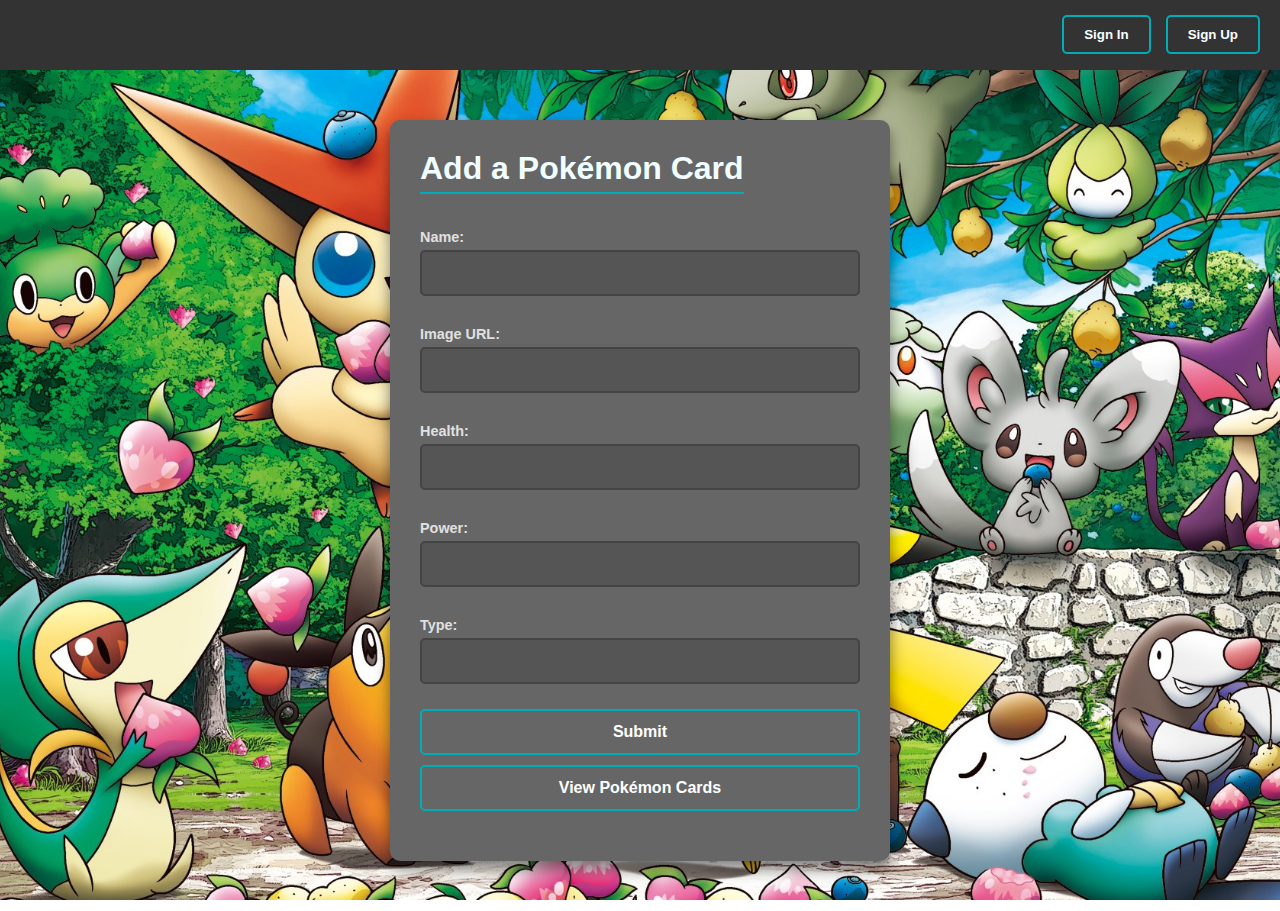
<file: index.html>
<!DOCTYPE html>
<html lang="en">
  <head>
    <meta charset="UTF-8" />
    <meta name="viewport" content="width=device-width, initial-scale=1.0" />
    <title>Add Pokémon Card</title>
    <link rel="stylesheet" href="css/style-index.css" />
  </head>
  <body>
    <header>
      <nav class="nav-bar">
        <button
          id="signInButton"
          onclick="window.location.href='authenticate.html?action=signin'"
          class="auth-button"
        >
          Sign In
        </button>
        <button
          id="signUpButton"
          onclick="window.location.href='authenticate.html?action=signup'"
          class="auth-button"
        >
          Sign Up
        </button>
        <button
          id="signOutButton"
          class="auth-button"
          style="display: none"
          onclick="signOut()"
        >
          Sign Out
        </button>
      </nav>
    </header>

    <div class="container">
      <h1>Add a Pokémon Card</h1>
      <form id="cardForm">
        <label for="name">Name:</label>
        <input type="text" id="name" name="name" required />

        <label for="image_url">Image URL:</label>
        <input type="text" id="image_url" name="image_url" />

        <label for="health">Health:</label>
        <input type="number" id="health" name="health" required />

        <label for="power">Power:</label>
        <input type="number" id="power" name="power" required />

        <label for="type">Type:</label>
        <input type="text" id="type" name="type" required />

        <button type="button" onclick="submitForm()">Submit</button>
      </form>
      <button type="button" onclick="window.location.href='display.html'">
        View Pokémon Cards
      </button>
      <div id="responseMessage"></div>
    </div>
    <script>
      document.addEventListener("DOMContentLoaded", function () {
        const username = localStorage.getItem("username");
        if (username) {
          document.getElementById("signInButton").style.display = "none";
          document.getElementById("signUpButton").style.display = "none";
          document.getElementById("signOutButton").style.display =
            "inline-block";
        }
      });

      function signOut() {
        localStorage.clear();
        window.location.reload();
      }
    </script>
    <script src="js/form-handler.js"></script>
  </body>
</html>
</file>
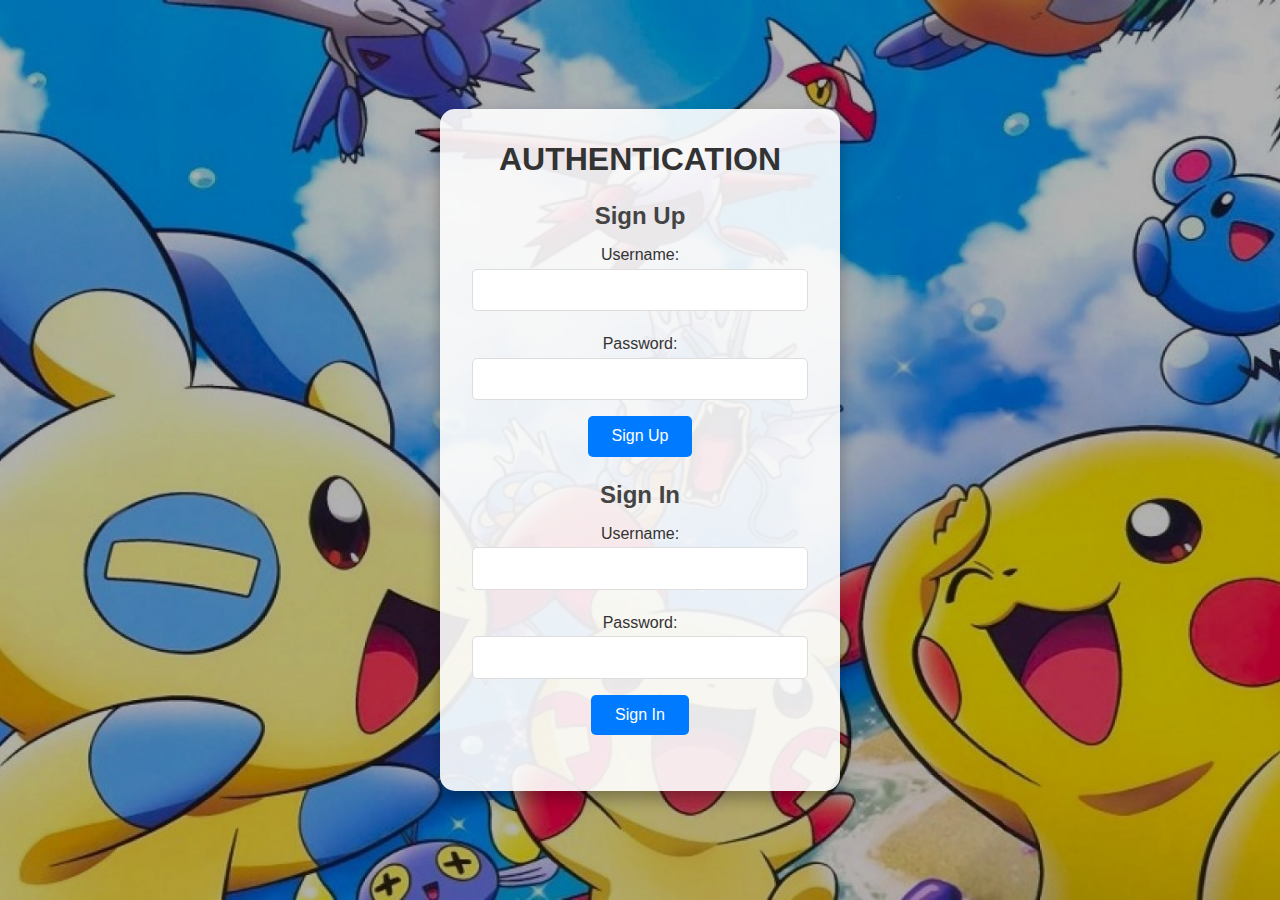
<file: authenticate.html>
<!DOCTYPE html>
<html lang="en">
  <head>
    <meta charset="UTF-8" />
    <meta name="viewport" content="width=device-width, initial-scale=1.0" />
    <title>Authenticate</title>
    <link rel="stylesheet" href="css/style-auth.css" />
  </head>
  <body>
    <div class="auth-container">
      <h1>Authentication</h1>

      <form id="signUpForm">
        <h2>Sign Up</h2>
        <label for="signup-username">Username:</label>
        <input type="text" id="signup-username" name="username" required />

        <label for="signup-password">Password:</label>
        <input type="password" id="signup-password" name="password" required />

        <button type="submit">Sign Up</button>
        <div id="signup-error" class="error"></div>
        <div id="signupMessage"></div>
      </form>

      <form id="signInForm">
        <h2>Sign In</h2>
        <label for="signin-username">Username:</label>
        <input type="text" id="signin-username" name="username" required />

        <label for="signin-password">Password:</label>
        <input type="password" id="signin-password" name="password" required />

        <button type="submit">Sign In</button>
        <div id="signin-error" class="error"></div>
      </form>
    </div>

    <script src="js/auth-handler.js"></script>
  </body>
</html>
</file>
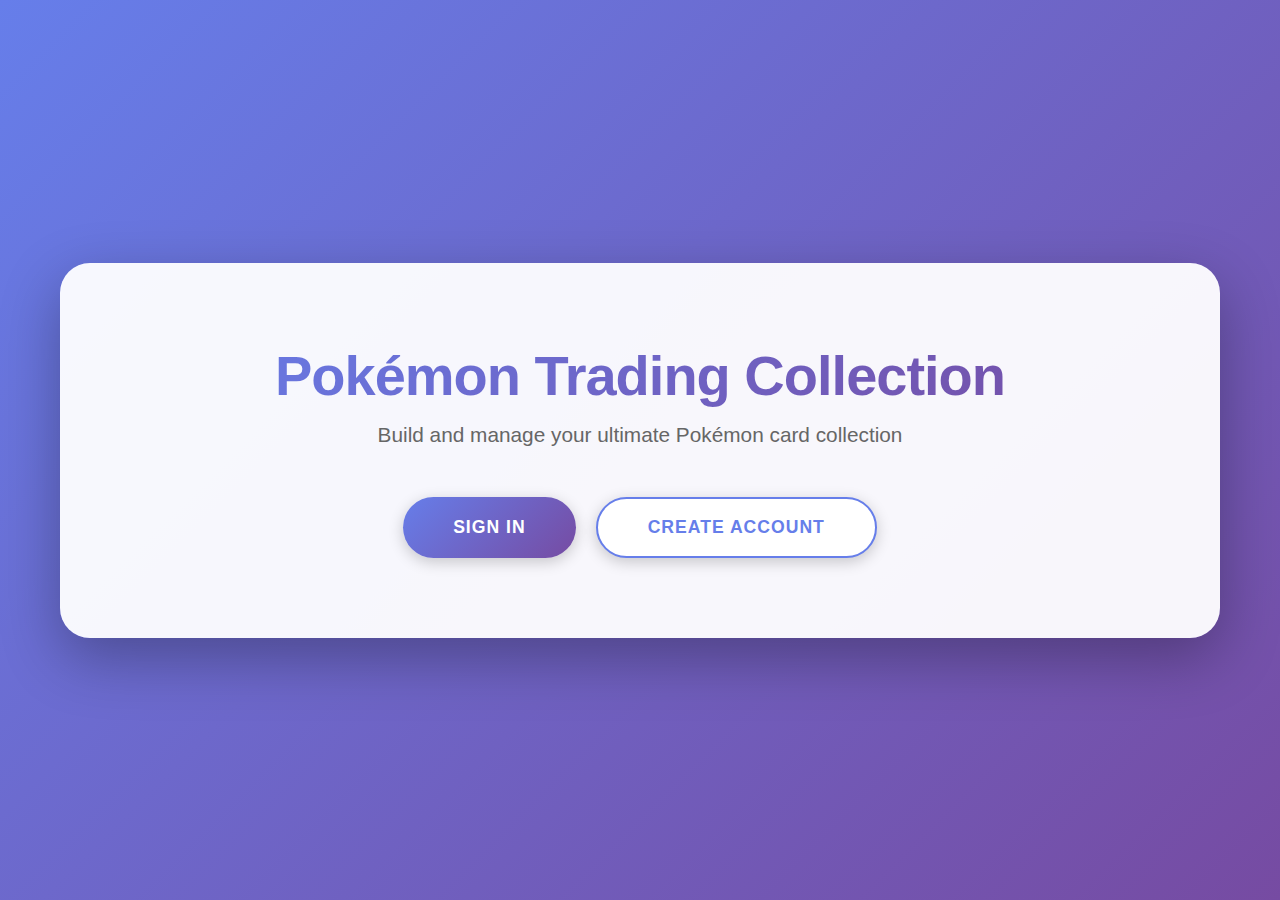
<file: collection.html>
<!DOCTYPE html>
<html lang="en">
<head>
    <meta charset="UTF-8">
    <meta name="viewport" content="width=device-width, initial-scale=1.0">
    <title>My Pokémon Collection</title>
    <link rel="stylesheet" href="css/style-display.css">
    <style>
        .deck-section {
            background: linear-gradient(135deg, #667eea 0%, #764ba2 100%);
            border-radius: 15px;
            padding: 20px;
            margin: 20px 0;
            box-shadow: 0 8px 32px rgba(0,0,0,0.1);
        }

        .deck-title {
            color: white;
            text-align: center;
            margin-bottom: 20px;
            font-size: 1.8em;
            font-weight: bold;
        }

        .deck-slots {
            display: grid;
            grid-template-columns: repeat(6, 1fr);
            gap: 15px;
            margin-bottom: 20px;
        }

        .deck-slot {
            background: rgba(255, 255, 255, 0.1);
            border: 2px dashed rgba(255, 255, 255, 0.5);
            border-radius: 10px;
            padding: 10px;
            min-height: 120px;
            display: flex;
            flex-direction: column;
            align-items: center;
            justify-content: center;
            cursor: pointer;
            transition: all 0.3s ease;
            position: relative;
        }

        .deck-slot:hover {
            background: rgba(255, 255, 255, 0.2);
            border-color: rgba(255, 255, 255, 0.8);
            transform: translateY(-2px);
        }

        .deck-slot.occupied {
            background: rgba(255, 255, 255, 0.9);
            border: 2px solid #4CAF50;
        }

        .deck-slot-number {
            position: absolute;
            top: 5px;
            left: 5px;
            background: rgba(0, 0, 0, 0.7);
            color: white;
            border-radius: 50%;
            width: 20px;
            height: 20px;
            display: flex;
            align-items: center;
            justify-content: center;
            font-size: 0.8em;
            font-weight: bold;
        }

        .deck-slot.empty {
            color: rgba(255, 255, 255, 0.7);
            font-size: 0.9em;
        }

        .deck-card-image {
            width: 60px;
            height: 60px;
            object-fit: contain;
            margin-bottom: 5px;
        }

        .deck-card-name {
            font-size: 0.8em;
            font-weight: bold;
            text-align: center;
            color: #333;
            margin-bottom: 2px;
        }

        .deck-card-stats {
            font-size: 0.7em;
            color: #666;
            text-align: center;
        }

        .remove-from-deck {
            position: absolute;
            top: -5px;
            right: -5px;
            background: #ff4444;
            color: white;
            border: none;
            border-radius: 50%;
            width: 20px;
            height: 20px;
            cursor: pointer;
            font-size: 0.8em;
            display: flex;
            align-items: center;
            justify-content: center;
        }

        .collection-section {
            margin-top: 50px;
        }

        .collection-section h2 {
            text-align: center;
            margin: 40px 0 20px 0;
            color: #333;
            font-size: 2em;
            font-weight: bold;
        }

        .assign-to-deck {
            background: #4CAF50;
            color: white;
            border: none;
            padding: 8px 15px;
            border-radius: 5px;
            cursor: pointer;
            font-size: 0.9em;
            margin-top: 10px;
            width: 100%;
        }

        .assign-to-deck:hover {
            background: #45a049;
        }

        .already-in-deck {
            background: #666;
            color: white;
            border: none;
            padding: 8px 15px;
            border-radius: 5px;
            font-size: 0.9em;
            margin-top: 10px;
            width: 100%;
            cursor: not-allowed;
            opacity: 0.7;
        }
    </style>
</head>
<body>
    <!-- Navigation Bar -->
    <nav class="navbar">
        <div class="nav-content">
            <h1 class="nav-logo">Pokémon Collection</h1>
            <div class="nav-actions">
                <span class="user-welcome" id="userWelcome"></span>
                <span class="pokecoins-display" id="pokecoinsDisplay" style="margin-right: 15px; font-weight: bold; color: #ffd700;">💰 <span id="pokecoinsValue">0</span> PokeCoins</span>
                <button id="music-toggle" class="music-btn" style="margin-right: 10px;">🔊</button>
                <button onclick="window.location.href='display.html'" class="nav-btn">
                    Browse Cards
                </button>
                <button onclick="window.location.href='battle.html'" class="nav-btn">
                    Battle
                </button>
                <button onclick="signOut()" class="nav-btn signout-btn">
                    Sign Out
                </button>
            </div>
        </div>
    </nav>

    <div class="main-container">
        <!-- Deck Section -->
        <div class="deck-section">
            <h2 class="deck-title">My Battle Deck (6 Slots)</h2>
            <div class="deck-slots" id="deckSlots">
                <!-- Deck slots will be populated here -->
            </div>
        </div>

        <!-- Collection Section -->
        <div class="collection-section">
            <h2>My Pokémon Collection</h2>
            <div class="cards-grid" id="collectionContainer">
                <!-- Collection cards will be populated here -->
            </div>
            <div class="empty-state" id="emptyCollectionState" style="display: none;">
                <div class="empty-icon">📦</div>
                <h2>No Cards in Collection</h2>
                <p>Start building your collection by purchasing Pokémon cards!</p>
                <button onclick="window.location.href='display.html'" class="empty-btn">
                    Browse Cards
                </button>
            </div>
        </div>
    </div>

    <script>
        let currentUserCards = [];
        let currentDeck = {};

        function signOut() {
            localStorage.clear();
            window.location.href = "landing.html";
        }

        function initMusic() {
            // Use global music manager
            musicManager.setPage('collection');

            const bgMusic = document.getElementById('bg-music');
            const battleMusic = document.getElementById('battle-music');
            const musicToggle = document.getElementById('music-toggle');

            if (!bgMusic || !battleMusic || !musicToggle) {
                console.error('Audio elements not found!');
                return;
            }

            // Set sources
            bgMusic.src = 'audio/background.mp3';
            battleMusic.src = 'audio/Battle_Music.mp3';

            // Preload audio
            bgMusic.load();
            battleMusic.load();

            // Set initial mute state
            bgMusic.muted = musicManager.isMuted;
            battleMusic.muted = musicManager.isMuted;
            musicToggle.textContent = musicManager.isMuted ? '🔇' : '🔊';

            // Play background music
            setTimeout(() => {
                musicManager.playMusic('collection');
            }, 500);

            // Music toggle - instant on/off
            musicToggle.addEventListener('click', function() {
                musicManager.toggleMute();
            });
        }

        function showTab(tabName) {
            // This function is no longer needed since we removed tabs
        }

        // Display username and manage role-based UI
        document.addEventListener("DOMContentLoaded", function () {
            const username = localStorage.getItem("username");
            const role = localStorage.getItem("role");
            const pokecoins = localStorage.getItem("pokecoins");

            if (!username) {
                window.location.href = "landing.html";
            } else {
                document.getElementById("userWelcome").textContent = `Welcome, ${username}!`;
                document.getElementById("pokecoinsValue").textContent = pokecoins || "0";
            }

            // Load both deck and collection
            loadDeck();
            loadCollection();
            initMusic();
        });

        function loadDeck() {
            fetch('/pokemon_trading/fetch_user_deck.php')
                .then(response => response.json())
                .then(data => {
                    if (data.status === 'success') {
                        currentDeck = data.deck;
                        renderDeck();
                    } else {
                        alert('Error loading deck: ' + data.message);
                    }
                })
                .catch(error => {
                    console.error('Error:', error);
                    alert('Error loading deck');
                });
        }

        function renderDeck() {
            const deckSlots = document.getElementById('deckSlots');
            deckSlots.innerHTML = '';

            for (let i = 1; i <= 6; i++) {
                const slotDiv = document.createElement('div');
                slotDiv.className = 'deck-slot';
                slotDiv.dataset.slot = i;

                const slotNumber = document.createElement('div');
                slotNumber.className = 'deck-slot-number';
                slotNumber.textContent = i;
                slotDiv.appendChild(slotNumber);

                if (currentDeck[i]) {
                    slotDiv.classList.add('occupied');
                    const card = currentDeck[i];

                    const img = document.createElement('img');
                    img.src = 'images/' + card.image_url;
                    img.alt = card.name;
                    img.className = 'deck-card-image';
                    slotDiv.appendChild(img);

                    const nameDiv = document.createElement('div');
                    nameDiv.className = 'deck-card-name';
                    nameDiv.textContent = card.name;
                    slotDiv.appendChild(nameDiv);

                    const statsDiv = document.createElement('div');
                    statsDiv.className = 'deck-card-stats';
                    statsDiv.textContent = `HP: ${card.health} | PWR: ${card.power}`;
                    slotDiv.appendChild(statsDiv);

                    const removeBtn = document.createElement('button');
                    removeBtn.className = 'remove-from-deck';
                    removeBtn.textContent = '×';
                    removeBtn.onclick = (e) => {
                        e.stopPropagation();
                        removeFromDeck(i);
                    };
                    slotDiv.appendChild(removeBtn);
                } else {
                    slotDiv.classList.add('empty');
                    slotDiv.innerHTML += '<div>Empty Slot</div><div>Click to assign</div>';
                }

                slotDiv.onclick = () => {
                    if (!currentDeck[i]) {
                        assignToDeck(i);
                    }
                };

                deckSlots.appendChild(slotDiv);
            }
        }

        function loadCollection() {
            fetch('/pokemon_trading/fetch_user_cards.php')
                .then(response => response.json())
                .then(data => {
                    if (data.status === 'success') {
                        currentUserCards = data.cards;
                        renderCollection();
                    } else {
                        alert('Error loading collection: ' + data.message);
                    }
                })
                .catch(error => {
                    console.error('Error:', error);
                    alert('Error loading collection');
                });
        }

        function renderCollection() {
            const container = document.getElementById('collectionContainer');
            const emptyState = document.getElementById('emptyCollectionState');

            if (currentUserCards.length === 0) {
                container.innerHTML = '';
                emptyState.style.display = 'block';
                return;
            }

            emptyState.style.display = 'none';
            container.innerHTML = '';

            currentUserCards.forEach(card => {
                const imagePath = card.image_url ? `images/${card.image_url}` : "images/default.png";
                const typeClass = card.type ? card.type.toLowerCase() : "normal";

                // Check if this card is already in the deck
                let isInDeck = false;
                let deckSlot = null;
                for (let i = 1; i <= 6; i++) {
                    if (currentDeck[i] && currentDeck[i].ownership_id == card.ownership_id) {
                        isInDeck = true;
                        deckSlot = i;
                        break;
                    }
                }

                const buttonHtml = isInDeck
                    ? `<button class="already-in-deck" disabled>In Deck (Slot ${deckSlot})</button>`
                    : `<button class="assign-to-deck" onclick="assignCardToDeck(${card.ownership_id}, '${card.name}')">Add to Deck</button>`;

                const cardElement = document.createElement("div");
                cardElement.className = `pokemon-card type-${typeClass}`;
                cardElement.innerHTML = `
                    <div class="card-inner">
                        <div class="card-header">
                            <h3 class="card-name">${card.name || "Unknown"}</h3>
                            <span class="card-hp">${card.health || "0"} HP</span>
                        </div>

                        <div class="card-image-container">
                            <img src="${imagePath}" alt="${card.name}" class="card-image" />
                        </div>

                        <div class="card-type">
                            <span class="type-badge type-${typeClass}">${card.type || "Normal"}</span>
                        </div>

                        <div class="card-stats">
                            <div class="stat">
                                <span class="stat-label">Power</span>
                                <span class="stat-value">${card.power || "0"}</span>
                            </div>
                        </div>

                        <div class="card-actions">
                            ${buttonHtml}
                        </div>
                    </div>
                `;
                container.appendChild(cardElement);
            });
        }

        function assignToDeck(slot) {
            // Since we removed tabs, this function is no longer needed
            // Users can directly click "Add to Deck" buttons on cards below
        }

        function assignCardToDeck(ownershipId, cardName) {
            // Check if this card is already in the deck
            for (let i = 1; i <= 6; i++) {
                if (currentDeck[i] && currentDeck[i].ownership_id == ownershipId) {
                    alert(`${cardName} is already in your deck!`);
                    return;
                }
            }

            // Find which slot is empty or let user choose
            const emptySlots = [];
            for (let i = 1; i <= 6; i++) {
                if (!currentDeck[i]) {
                    emptySlots.push(i);
                }
            }

            if (emptySlots.length === 0) {
                alert('Your deck is full! Remove a card first.');
                return;
            }

            // For simplicity, assign to first empty slot
            const slot = emptySlots[0];

            fetch('/pokemon_trading/update_deck_slot.php', {
                method: 'POST',
                headers: {
                    'Content-Type': 'application/json',
                },
                body: JSON.stringify({
                    slot: slot,
                    ownership_id: ownershipId
                })
            })
            .then(response => response.json())
            .then(data => {
                if (data.status === 'success') {
                    // Automatically refresh the UI without alert
                    loadDeck(); // Refresh deck display
                    loadCollection(); // Refresh collection to show updated state
                } else {
                    alert('Error: ' + data.message);
                }
            })
            .catch(error => {
                console.error('Error:', error);
                alert('Error updating deck');
            });
        }

        function removeFromDeck(slot) {
            if (confirm(`Remove card from deck slot ${slot}?`)) {
                fetch('/pokemon_trading/update_deck_slot.php', {
                    method: 'POST',
                    headers: {
                        'Content-Type': 'application/json',
                    },
                    body: JSON.stringify({
                        slot: slot,
                        ownership_id: null
                    })
                })
                .then(response => response.json())
                .then(data => {
                    if (data.status === 'success') {
                        loadDeck(); // Refresh deck display
                        loadCollection(); // Refresh collection
                    } else {
                        alert('Error: ' + data.message);
                    }
                })
                .catch(error => {
                    console.error('Error:', error);
                    alert('Error updating deck');
                });
            }
        }
    </script>
    <script src="js/music-manager.js"></script>

    <!-- Audio elements -->
    <audio id="bg-music" loop preload="auto"></audio>
    <audio id="battle-music" loop preload="auto"></audio>
</body>
</html>
</file>
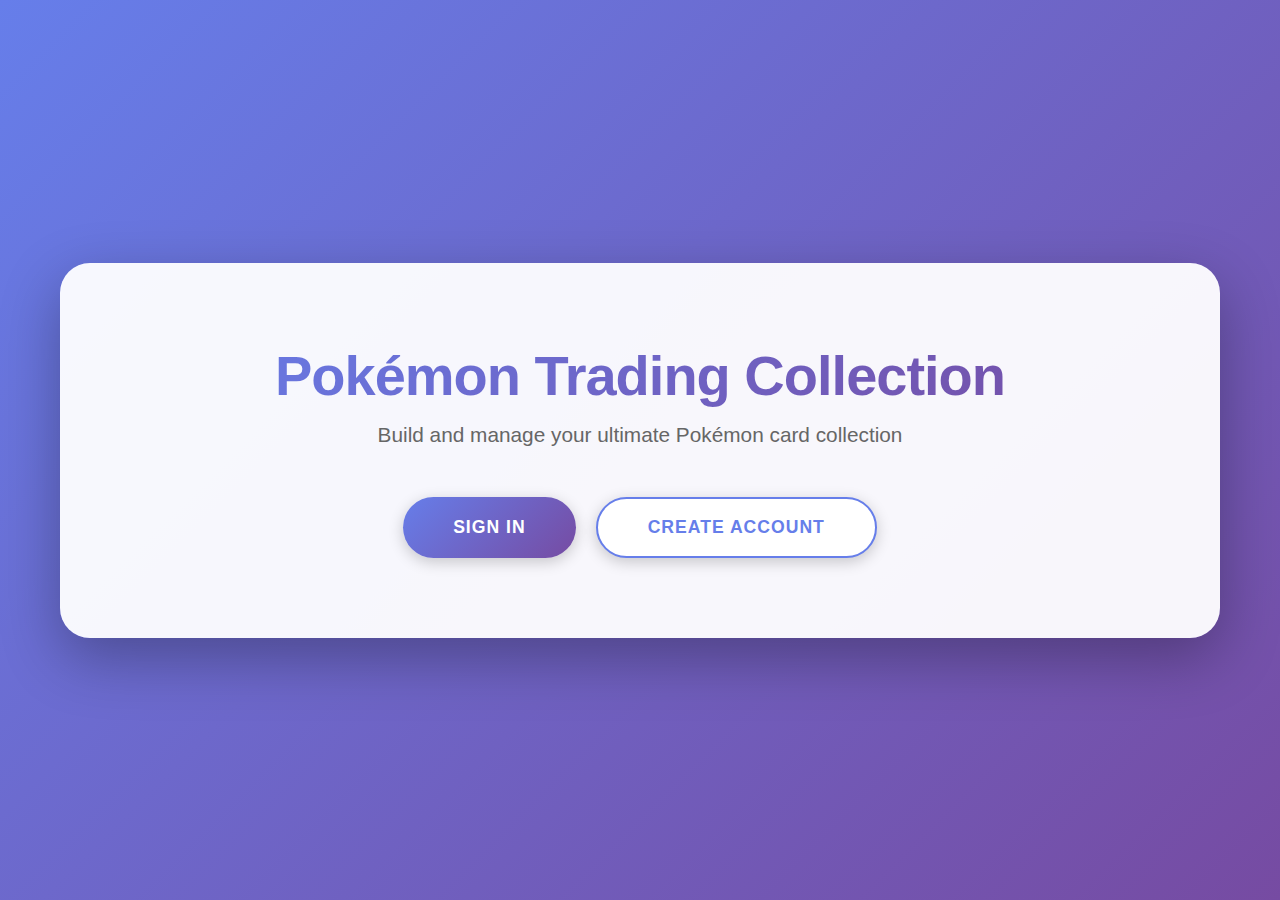
<file: landing.html>
<!DOCTYPE html>
<html lang="en">
  <head>
    <meta charset="UTF-8" />
    <meta name="viewport" content="width=device-width, initial-scale=1.0" />
    <title>Pokémon Trading Collection</title>
    <link rel="stylesheet" href="css/style-landing.css" />
  </head>
  <body>
    <div class="landing-container">
      <div class="hero-section">
        <div class="logo-container">
          <h1 class="main-title">Pokémon Trading Collection</h1>
          <p class="subtitle">Build and manage your ultimate Pokémon card collection</p>
        </div>
        
        <div class="action-buttons">
          <button onclick="window.location.href='authenticate.html?mode=signin'" class="primary-btn">
            Sign In
          </button>
          <button onclick="window.location.href='authenticate.html?mode=signup'" class="secondary-btn">
            Create Account
          </button>
        </div>
      </div>
    </div>

    <script>
      // Check if user is already logged in
      document.addEventListener("DOMContentLoaded", function () {
        const username = localStorage.getItem("username");
        if (username) {
          // Redirect to display page if already logged in
          window.location.href = "display.html";
        }
      });
    </script>
  </body>
</html>
</file>
<file: css/style-display.css>
body {
  font-family: Arial, sans-serif;
  background-color: #f4f4f4;
  margin: 0;
  padding: 20px;
}

.container {
  max-width: 1200px;
  margin: auto;
  background-color: #ffffff;
  padding: 20px;
  border-radius: 8px;
  box-shadow: 0 4px 15px rgba(0, 0, 0, 0.1);
}

.pokemon-image {
  width: 500px;
  height: auto;
  border-radius: 8px;
  box-shadow: 0 4px 8px rgba(0, 0, 0, 0.1);
}

h1 {
  text-align: center;
  color: #333;
  margin-bottom: 20px;
}

.filter-sort {
  display: flex;
  justify-content: center;
  gap: 10px;
  margin-bottom: 20px;
}

input,
select,
button {
  padding: 10px;
  border-radius: 6px;
  border: 1px solid #ccc;
  font-size: 14px;
}

button {
  background-color: #007bff;
  color: white;
  cursor: pointer;
  transition: background-color 0.3s;
}

button:hover {
  background-color: #0056b3;
}

.nav-button {
  display: block;
  margin: 20px auto;
  padding: 12px 20px;
  font-size: 16px;
  font-weight: bold;
  background-color: #28a745;
  color: white;
  border: none;
  border-radius: 8px;
  text-align: center;
  cursor: pointer;
  transition: background-color 0.3s;
}

.nav-button:hover {
  background-color: #218838;
}

table {
  width: 100%;
  border-collapse: collapse;
  background-color: #fff;
}

th,
td {
  padding: 12px;
  text-align: center;
  border: 1px solid #ddd;
}

th {
  background-color: #007bff;
  color: white;
}

td img.pokemon-image {
  width: 100px;
  height: auto;
  border-radius: 8px;
}

.container {
  max-width: 80%;
  margin: auto;
}
table {
  width: 100%;
  border-collapse: collapse;
  margin-top: 20px;
}
th,
td {
  padding: 10px;
  border: 1px solid #ddd;
}
.pokemon-image {
  width: 50px;
  height: 50px;
}

.modal {
  display: none;
  position: fixed;
  z-index: 1;
  left: 0;
  top: 0;
  width: 100%;
  height: 100%;
  overflow: auto;
  background-color: rgba(0, 0, 0, 0.4);
}

.modal-content {
  background-color: #fff;
  margin: 10% auto;
  padding: 20px;
  border-radius: 15px;
  border: none;
  width: 50%;
  box-shadow: 0 4px 8px rgba(0, 0, 0, 0.2);
  animation: fadeIn 0.5s ease-in-out;
}

.modal-content h2 {
  text-align: center;
  font-size: 1.8em;
  margin-bottom: 20px;
}

.modal-content label {
  display: block;
  margin-bottom: 8px;
  font-weight: bold;
}

.modal-content input[type="text"],
.modal-content input[type="number"] {
  width: 100%;
  padding: 10px;
  margin-bottom: 20px;
  border: 1px solid #ccc;
  border-radius: 8px;
  font-size: 1em;
}

.modal-content button {
  background-color: #007bff;
  color: white;
  padding: 10px 20px;
  border: none;
  border-radius: 8px;
  font-size: 1em;
  cursor: pointer;
  display: block;
  width: 100%;
  text-align: center;
}

.modal-content button:hover {
  background-color: #0056b3;
}

.close {
  color: #aaa;
  float: right;
  font-size: 1.5em;
  font-weight: bold;
  cursor: pointer;
}

@keyframes fadeIn {
  from {
    opacity: 0;
    transform: translateY(-20px);
  }
  to {
    opacity: 1;
    transform: translateY(0);
  }
}
</file>
<file: css/style-landing.css>
* {
  margin: 0;
  padding: 0;
  box-sizing: border-box;
}

body {
  font-family: "Segoe UI", Tahoma, Geneva, Verdana, sans-serif;
  background: linear-gradient(135deg, #667eea 0%, #764ba2 100%);
  min-height: 100vh;
  display: flex;
  justify-content: center;
  align-items: center;
  overflow: hidden;
}

.landing-container {
  width: 100%;
  max-width: 1200px;
  padding: 20px;
}

.hero-section {
  text-align: center;
  background: rgba(255, 255, 255, 0.95);
  border-radius: 30px;
  padding: 80px 60px;
  box-shadow: 0 20px 60px rgba(0, 0, 0, 0.3);
  animation: fadeInUp 0.8s ease-out;
}

@keyframes fadeInUp {
  from {
    opacity: 0;
    transform: translateY(30px);
  }
  to {
    opacity: 1;
    transform: translateY(0);
  }
}

.logo-container {
  margin-bottom: 50px;
}

.main-title {
  font-size: 3.5rem;
  font-weight: 800;
  background: linear-gradient(135deg, #667eea 0%, #764ba2 100%);
  -webkit-background-clip: text;
  -webkit-text-fill-color: transparent;
  background-clip: text;
  margin-bottom: 15px;
  letter-spacing: -1px;
}

.subtitle {
  font-size: 1.3rem;
  color: #666;
  font-weight: 400;
}

.action-buttons {
  display: flex;
  gap: 20px;
  justify-content: center;
  flex-wrap: wrap;
}

.primary-btn,
.secondary-btn {
  padding: 18px 50px;
  font-size: 1.1rem;
  font-weight: 600;
  border: none;
  border-radius: 50px;
  cursor: pointer;
  transition: all 0.3s ease;
  text-transform: uppercase;
  letter-spacing: 1px;
  box-shadow: 0 4px 15px rgba(0, 0, 0, 0.2);
}

.primary-btn {
  background: linear-gradient(135deg, #667eea 0%, #764ba2 100%);
  color: white;
}

.primary-btn:hover {
  transform: translateY(-3px);
  box-shadow: 0 6px 25px rgba(102, 126, 234, 0.4);
}

.secondary-btn {
  background: white;
  color: #667eea;
  border: 2px solid #667eea;
}

.secondary-btn:hover {
  background: #667eea;
  color: white;
  transform: translateY(-3px);
  box-shadow: 0 6px 25px rgba(102, 126, 234, 0.4);
}

@media (max-width: 768px) {
  .hero-section {
    padding: 50px 30px;
  }

  .main-title {
    font-size: 2.5rem;
  }

  .subtitle {
    font-size: 1.1rem;
  }

  .action-buttons {
    flex-direction: column;
  }

  .primary-btn,
  .secondary-btn {
    width: 100%;
  }
}
</file>
<file: css/style-index.css>
/* General Reset */
* {
  margin: 0;
  padding: 0;
  box-sizing: border-box;
}

body {
  font-family: "Poppins", sans-serif;
  background-color: #121212; /* Dark background */
  color: #fffefe; /* Light text for contrast */
  margin: 0;
  padding: 0;
  background: url("../images/pokemonBackground2.jpg") no-repeat center center
    fixed;
  background-size: cover;
}

/* Navigation Bar */
.nav-bar {
  display: flex;
  justify-content: flex-end;
  padding: 15px 20px;
  background-color: #333;
  border-bottom: 1px solid #333;
  position: sticky;
  top: 0;
  z-index: 1000;
}

.auth-button {
  margin-left: 15px;
  padding: 10px 20px;
  border: 2px solid #00adb5;
  background-color: transparent;
  color: #f7ffff;
  border-radius: 5px;
  cursor: pointer;
  font-weight: bold;
  transition: background-color 0.3s ease, color 0.3s ease, transform 0.2s;
}

.auth-button:hover {
  background-color: #00adb5;
  color: #121212;
  transform: translateY(-2px);
}

/* Container */
.container {
  max-width: 500px;
  margin: 50px auto;
  padding: 30px;
  background-color: #666; /* Slightly lighter dark for contrast */
  border-radius: 10px;
  box-shadow: 0 8px 15px rgba(0, 0, 0, 0.5);
}

h1 {
  text-align: center;
  margin-bottom: 20px;
  font-size: 2rem;
  color: #f0feff;
  border-bottom: 2px solid #00adb5;
  display: inline-block;
  padding-bottom: 5px;
}

/* Form Styling */
form label {
  display: block;
  margin-top: 15px;
  font-weight: bold;
  font-size: 0.9rem;
  color: #e0e0e0;
}

form input {
  width: 100%;
  padding: 12px;
  margin-top: 5px;
  margin-bottom: 15px;
  border: 2px solid #444;
  border-radius: 5px;
  background-color: #555;
  color: #fffefe;
  font-size: 1rem;
}

form input:focus {
  outline: none;
  border-color: #ddeaeb;
  background-color: #292929;
}

/* Buttons */
button[type="button"],
button[type="submit"] {
  width: 100%;
  padding: 12px;
  margin-top: 10px;
  background-color: #00adb5;
  color: #121212;
  border: none;
  border-radius: 5px;
  cursor: pointer;
  font-size: 1rem;
  font-weight: bold;
  transition: background-color 0.3s ease, transform 0.2s ease;
}

button[type="button"]:hover,
button[type="submit"]:hover {
  background-color: #007bff;
  transform: translateY(-2px);
}

/* Response Message */
#responseMessage {
  margin-top: 20px;
  font-size: 1rem;
  text-align: center;
  color: #f05454;
}

/* View Cards Button */
button[type="button"]:last-of-type {
  background-color: transparent;
  color: #feffff;
  border: 2px solid #00adb5;
}

button[type="button"]:last-of-type:hover {
  background-color: #00adb5;
  color: #fffdfd;
}

/* Media Queries */
@media (max-width: 600px) {
  .container {
    padding: 20px;
  }

  h1 {
    font-size: 1.8rem;
  }

  button {
    font-size: 0.9rem;
  }
}
</file>
<file: css/style-auth.css>
/* General Reset */
* {
  margin: 0;
  padding: 0;
  box-sizing: border-box;
}

body {
  font-family: "Arial", sans-serif;
  background: url("../images/pokemonBackground.jpg") no-repeat center center
    fixed;
  background-size: cover;
  min-height: 100vh;
  display: flex;
  justify-content: center;
  align-items: center;
  color: #fff;
  position: relative;
}

/* Dark overlay to enhance visibility */
body::before {
  content: "";
  position: absolute;
  top: 0;
  left: 0;
  width: 100%;
  height: 100%;
  background: rgba(0, 0, 0, 0.3); /* Semi-transparent black overlay */
  z-index: 1;
}

/* Authentication Container */
.auth-container {
  background: rgba(255, 255, 255, 0.9); /* Light semi-transparent background */
  border-radius: 15px;
  padding: 2rem;
  max-width: 400px;
  width: 100%;
  box-shadow: 0 8px 15px rgba(0, 0, 0, 0.3);
  z-index: 2; /* Ensures it appears above the overlay */
  text-align: center;
}

.auth-container h1 {
  font-size: 2rem;
  margin-bottom: 1.5rem;
  color: #333;
  text-transform: uppercase;
}

/* Form Styling */
form {
  margin-bottom: 1.5rem;
}

form h2 {
  font-size: 1.5rem;
  margin-bottom: 1rem;
  color: #444;
}

label {
  display: block;
  font-size: 1rem;
  margin: 0.5rem 0 0.3rem;
  color: #333;
}

input {
  width: 100%;
  padding: 0.7rem;
  border: 1px solid #ddd;
  border-radius: 5px;
  font-size: 1rem;
  margin-bottom: 1rem;
  outline: none;
}

input:focus {
  border-color: #444;
}

/* Buttons */
button {
  background: #007bff;
  color: #fff;
  border: none;
  padding: 0.7rem 1.5rem;
  font-size: 1rem;
  border-radius: 5px;
  cursor: pointer;
  transition: all 0.3s ease;
}

button:hover {
  background: #0056b3;
  transform: translateY(-2px);
}

/* Error and Success Messages */
.error {
  font-size: 0.9rem;
  color: #d9534f;
}

#signupMessage {
  font-size: 0.9rem;
  color: #5cb85c;
  margin-top: 0.5rem;
}

/* Responsive Design */
@media (max-width: 480px) {
  .auth-container {
    padding: 1.5rem;
  }

  button {
    font-size: 0.9rem;
    padding: 0.6rem 1.2rem;
  }
}
</file>
